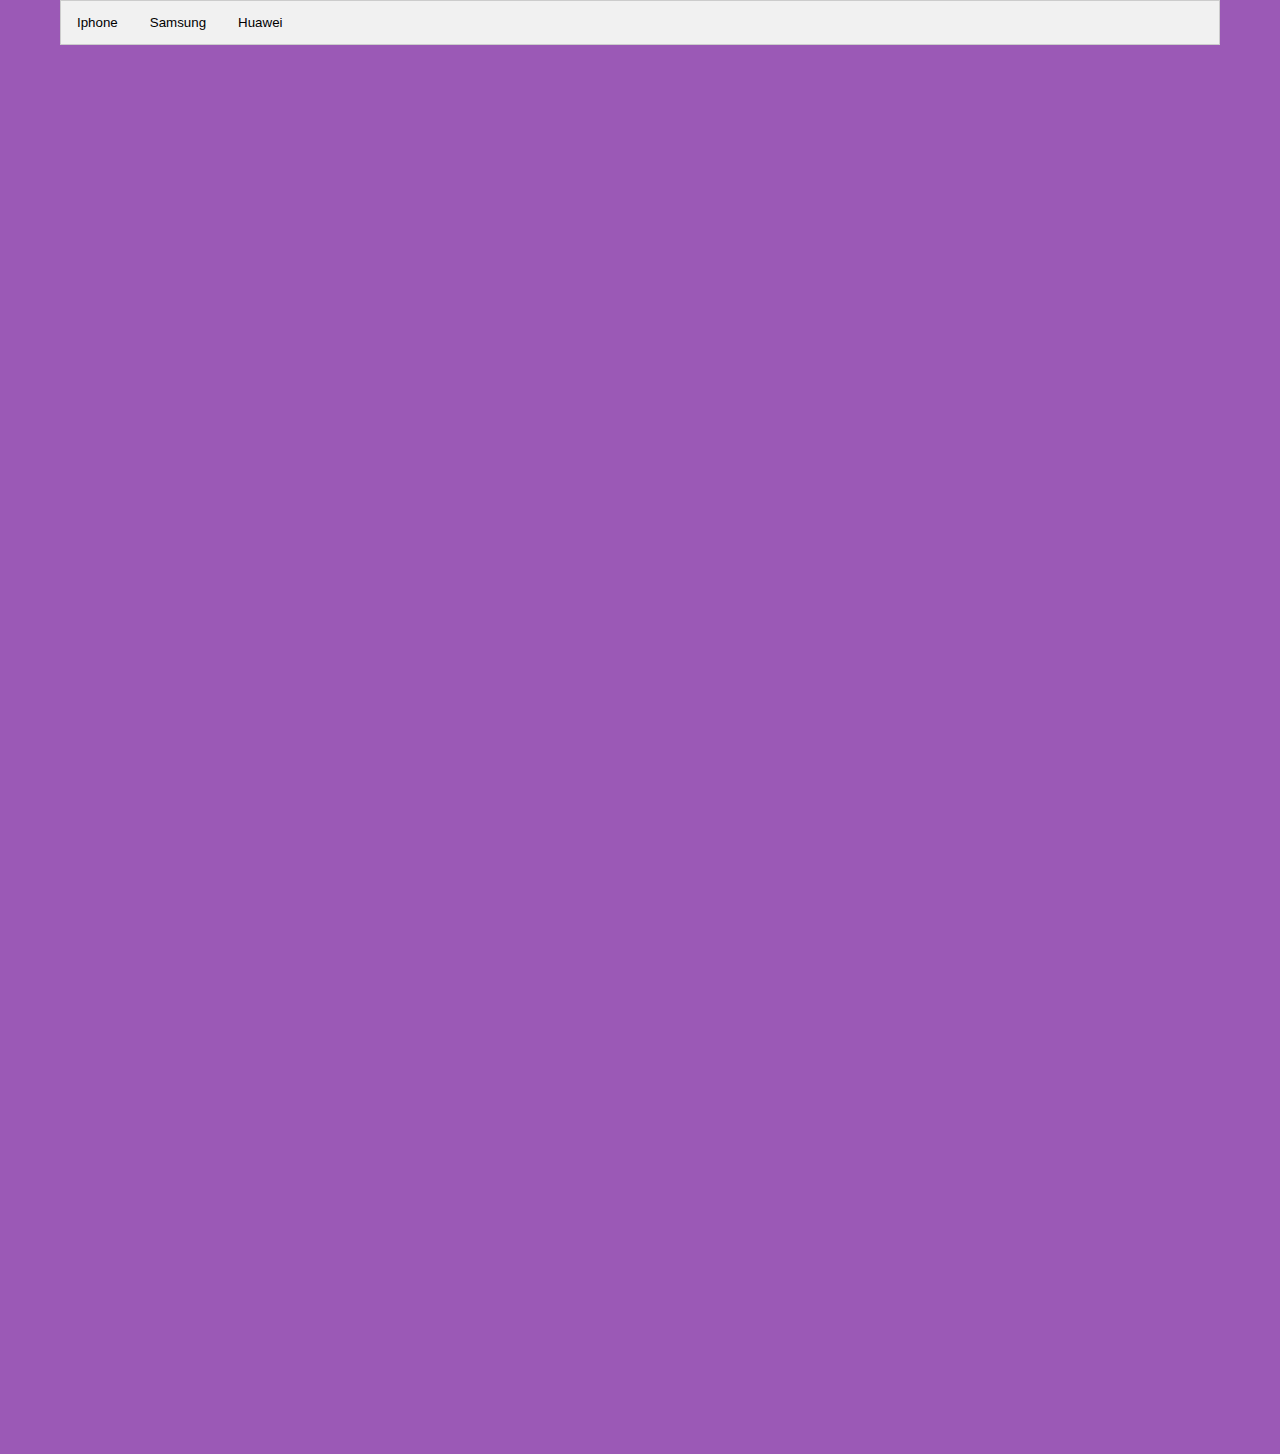
<file: index.html>
<!doctype html>
<html lang="en">
<head>
    <meta charset="UTF-8">
    <meta name="viewport"
          content="width=device-width, user-scalable=no, initial-scale=1.0, maximum-scale=1.0, minimum-scale=1.0">
    <meta http-equiv="X-UA-Compatible" content="ie=edge">
    <title>Document</title>
    <link rel="stylesheet" href="styles.css">
    <link rel="stylesheet" href="stylestest2.css">


</head>
<body>

<div class="tab">
    <button class="tablinks" onclick="openCity(event, 'Iphone')">Iphone</button>
    <button class="tablinks" onclick="openCity(event, 'Samsung')">Samsung</button>
    <button class="tablinks" onclick="openCity(event, 'Huaweii')">Huawei</button>
</div>

<div id="Iphone" class="tabcontent">
    <h3>Iphone</h3>
    <p>It's are affordable mobile phones</p>

    <div class="Products">
        <div class="container1">
            <button id="Iphone14">Iphone 14</button>
            <button id="Iphone13">Iphone 13</button>
            <button id="Iphone12">Iphone 12</button>
        </div>

        <div content="container2">
            <h1 class="text"></h1>
            <p class="Characters"></p>
            <a href="#" class="Buy"></a>
        </div>
    </div>
</div>
<div id="Samsung" class="tabcontent">
    <h3>Samsung</h3>
    <p>It's are affordable mobile phones</p>

    <button id="SamsungA53">Samsung A53</button>
    <div content="container2">
        <h1 class="text2"></h1>
        <p class="Characters2"></p>
        <a href="#" class="Buy2"></a>
    </div>
</div>
<div id="Huaweii" class="tabcontent">
    <h3>Huawei</h3>
    <p>It's are affordable mobile phones</p>
    <button id="Huawei">Huawei Nova Y90</button>
    <div content="container2">
        <h1 class="text3"></h1>
        <p class="Characters3"></p>
        <a href="#" class="Buy3"></a>
    </div>
</div>

<div id="modal2" class="container">

    <div class="header">
        <h2>Ordering</h2>
    </div>

    <form id="form" class="form">
        <div class="form-control">
            <label for="username">Username</label>
            <input type="text" placeholder="florinpop17" id="username" />
            <i class="fas fa-check-circle"></i>
            <i class="fas fa-exclamation-circle"></i>
            <small>Error message</small>
            <p id="ptest"></p>
        </div>

        <div class="form-control">
            <label for="username">Email</label>
            <input type="email" placeholder="a@florin-pop.com" id="email" />
            <i class="fas fa-check-circle"></i>
            <i class="fas fa-exclamation-circle"></i>
            <small>Error message</small>
        </div>

        <div class="form-control" >
            <label for="myList">City</label>
            <select id = "myList" onchange = "favTutorial()" >
                <option> ---Choose city--- </option>
                <option> Kiev </option>
                <option> Kharkiv </option>
                <option> Odessa </option>
                <option> Lviv </option>
            </select>
            <p> Your selected city:
                <input type = "text" id = "favourite" size = "20"> </p>
        </div>

        <div class="form-control">
            <div class="popup" onclick="myFunction()">
                <label for="city">Warehouse - click on my!</label>
                <span class="popuptext" id="myPopup">Только новая почта</span>
            </div>
            <input type="text" placeholder="Enter warehouse" id="city" />
            <i class="fas fa-check-circle"></i>
            <i class="fas fa-exclamation-circle"></i>
            <small>Error message</small>
        </div>

        <div class="form-control" >
            <p>Select your size:</p>
            <div id="group">
            </div>
            <p id="output"></p>
        </div>

        <div class="form-control" >
            <p>Comment:</p>
            <textarea id="textareabox" name="textarea1" placeholder="Start here..."></textarea>
            <p id="text-area"></p>
            <p id="text-area-succes"></p>
            <input type="button" id="submit" value="Get Text" onclick="getText()" />
        </div>


        <div class="form-control">
            <table class="rwd-table">
                <p>Price:</p>
                <tr>
                    <td data-th="price">USD 1400.00</td>
                    <td data-th="quantity"><input type="number" id="iphone14_1" value="0" placeholder="Enter Quantity"/></td>
                </tr>
            </table>
            <input  type="button" class="buttonnn" value="Get Price" onclick="total()" />

            <div class="result" id="total_cost" style="margin-left:40px;">USD 0.00</div>
        </div>

        <button id="btn">Submit</button>

    </form>
</div>

<script src="main.js"></script>
<script src="indextest2.js"></script>
</body>
</html>
</file>
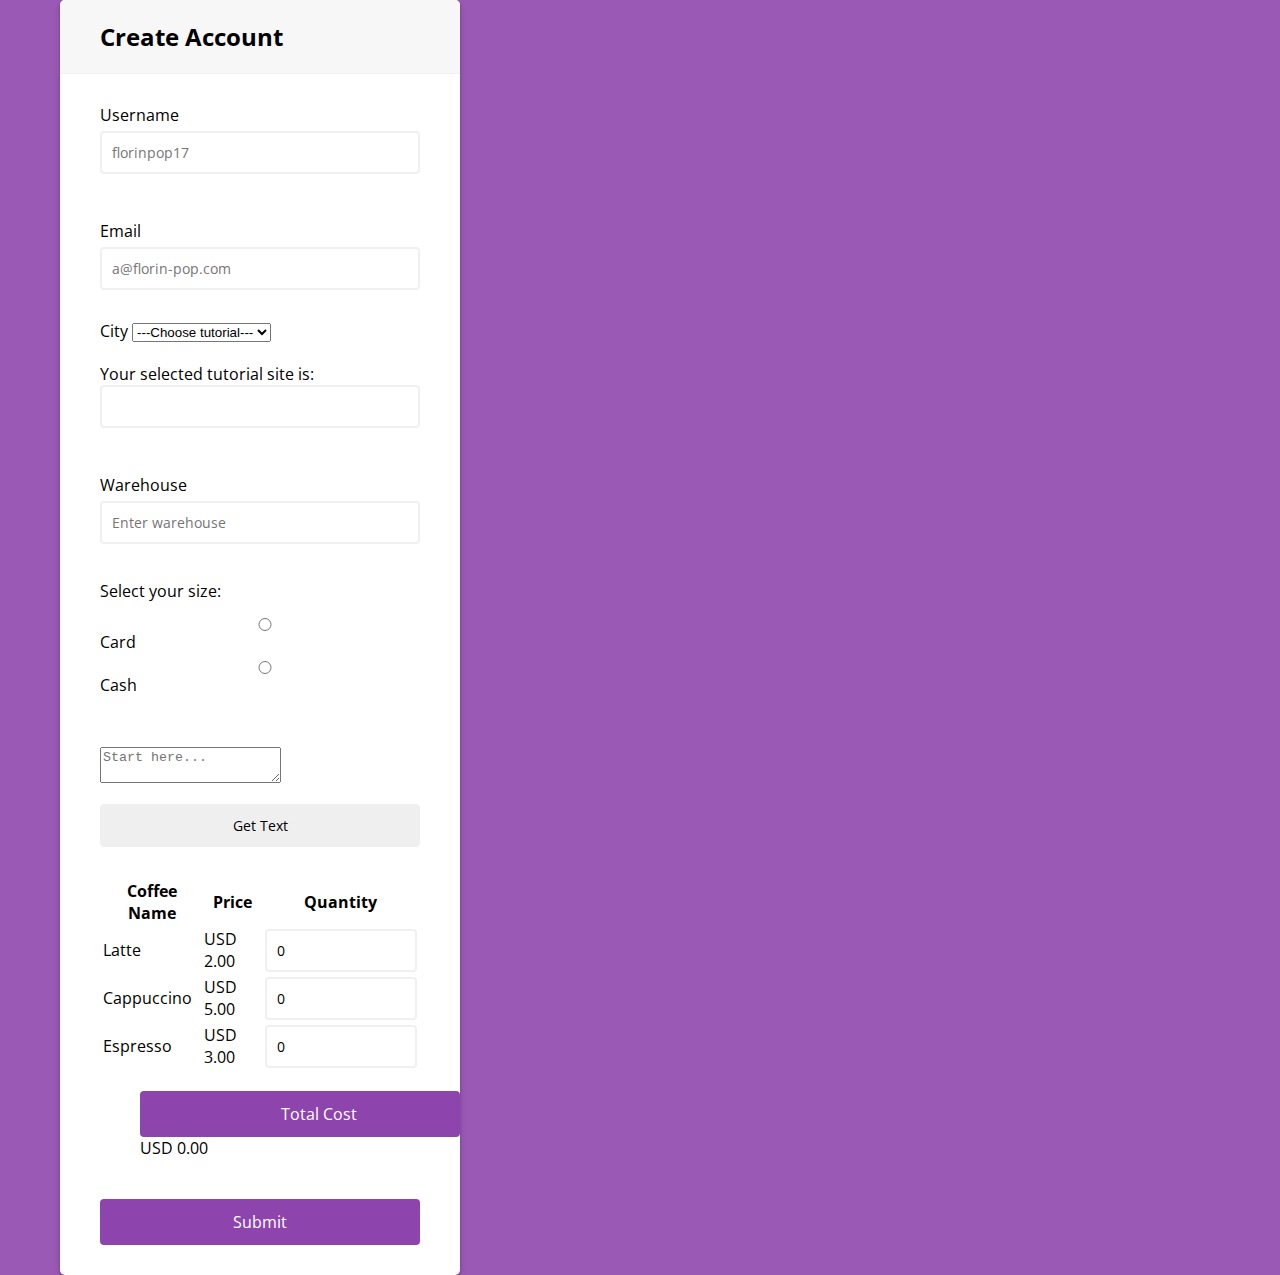
<file: indextest2.html>
<!doctype html>
<html lang="en">
<head>
    <meta charset="UTF-8">
    <meta name="viewport"
          content="width=device-width, user-scalable=no, initial-scale=1.0, maximum-scale=1.0, minimum-scale=1.0">
    <meta http-equiv="X-UA-Compatible" content="ie=edge">
    <title>Document</title>

  <link rel="stylesheet" href="stylestest2.css">


</head>
<body>


<div class="container">
  <div class="header">
    <h2>Create Account</h2>
  </div>
  <form id="form" class="form">
    <div class="form-control">
      <label for="username">Username</label>
      <input type="text" placeholder="florinpop17" id="username" />
      <i class="fas fa-check-circle"></i>
      <i class="fas fa-exclamation-circle"></i>
      <small>Error message</small>
      <p id="ptest"></p>




    </div>
    <div class="form-control">
      <label for="username">Email</label>
      <input type="email" placeholder="a@florin-pop.com" id="email" />
      <i class="fas fa-check-circle"></i>
      <i class="fas fa-exclamation-circle"></i>
      <small>Error message</small>
    </div>


    <div class="form-control" >
      <label for="myList">City</label>

      <select id = "myList" onchange = "favTutorial()" >
        <option> ---Choose tutorial--- </option>
        <option> w3schools </option>
        <option> Javatpoint </option>
        <option> tutorialspoint </option>
        <option> geeksforgeeks </option>
      </select>
      <p> Your selected tutorial site is:
        <input type = "text" id = "favourite" size = "20"> </p>
    </div>
    <div class="form-control">
      <label for="city">Warehouse</label>
      <input type="text" placeholder="Enter warehouse" id="city" />
      <i class="fas fa-check-circle"></i>
      <i class="fas fa-exclamation-circle"></i>
      <small>Error message</small>
    </div>

    <div class="form-control" >
      <p>Select your size:</p>
      <div id="group">
      </div>
      <p id="output"></p>
    </div>

    <div class="form-control" >
      <textarea id="textareabox" name="textarea1" placeholder="Start here..."></textarea>
      <p id="text-area"></p>
      <p id="text-area-succes"></p>
      <input type="button" id="submit" value="Get Text" onclick="getText()" />
    </div>


    <div class="form-control">
<!--      <label for="NumberOfgoods">Warehouse</label>-->
<!--      <input type="text" placeholder="Enter warehouse" id="NumberOfgoods" />-->

      <table class="rwd-table">
        <tr>
          <th>Coffee Name</th>
          <th>Price</th>
          <th>Quantity</th>
        </tr>
        <tr>
          <td data-th="title">Latte</td>
          <td data-th="price">USD 2.00</td>
          <td data-th="quantity"><input type="number" id="qty1" value="0" placeholder="Enter Quantity"/></td>
        </tr>
        <tr>
          <td data-th="title">Cappuccino</td>
          <td data-th="price">USD 5.00</td>
          <td data-th="quantity"><input type="number" id="qty2" value="0" placeholder="Enter Quantity"/></td>
        </tr>
        <tr>
          <td data-th="title">Espresso</td>
          <td data-th="price">USD 3.00</td>
          <td data-th="quantity"><input type="number" id="qty3" value="0" placeholder="Enter Quantity"/></td>
        </tr>
      </table>



      <button onclick="total()" class="buttonnn" style="padding-left:48px;margin-left:40px;">Total Cost</button>
      <div class="result" id="total_cost" style="margin-left:40px;">USD 0.00</div>
    </div>








    <button id="btn">Submit</button>



  </form>
</div>












<script src="indextest2.js"></script>


</body>
</html>
</file>
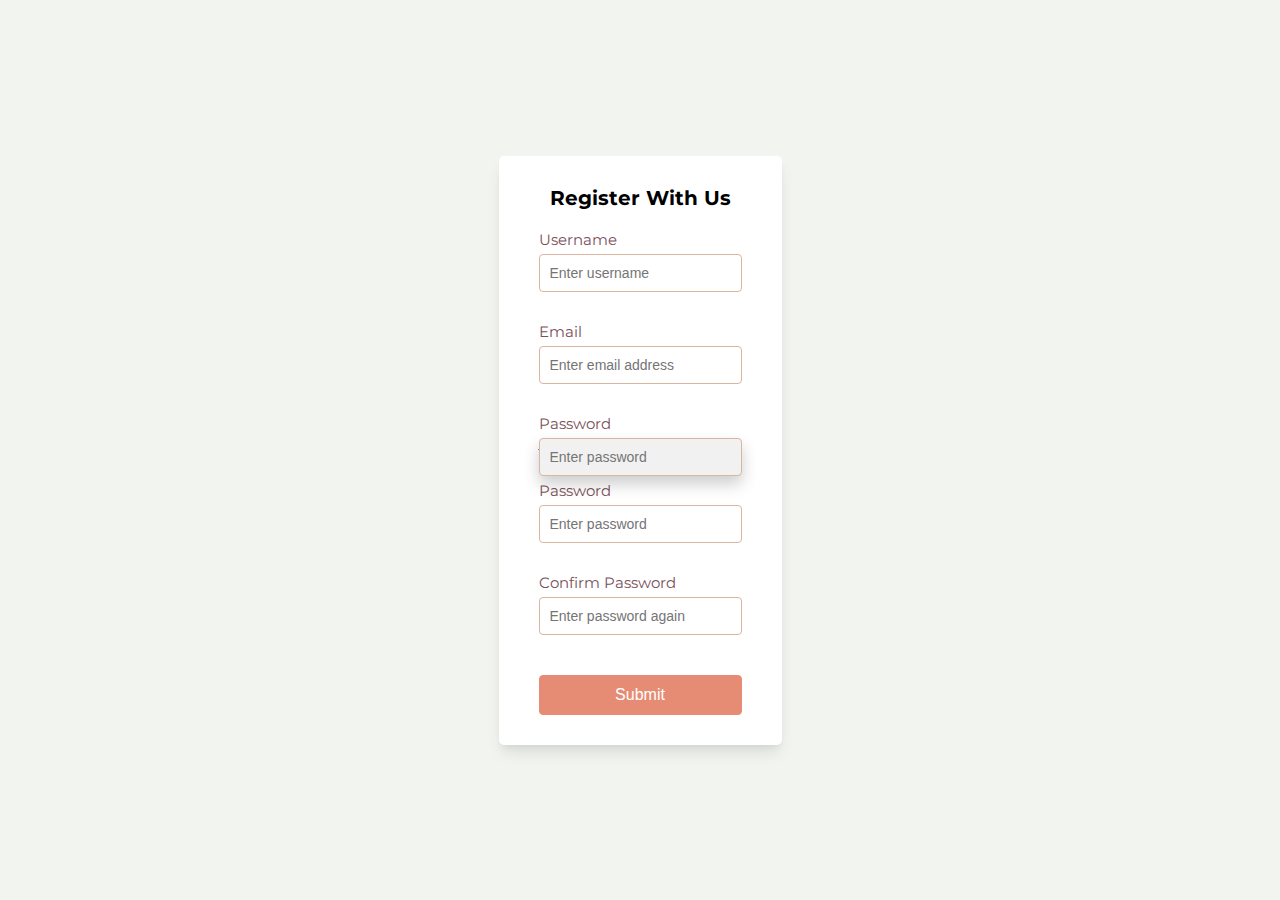
<file: validation test.html>
<!doctype html>
<html lang="en">
<head>
    <meta charset="UTF-8">
    <meta name="viewport"
          content="width=device-width, user-scalable=no, initial-scale=1.0, maximum-scale=1.0, minimum-scale=1.0">
    <meta http-equiv="X-UA-Compatible" content="ie=edge">
    <title>Document</title>
  <link rel="stylesheet" href="validation test.css">

</head>
<body>

<div class="container">
  <form action="thanks.html" id="form" class="form">
    <h2>Register With Us</h2>
    <div class="form-control">
      <label for="username">Username</label>
      <input type="text" id="username" name="username" placeholder="Enter username">
      <small>Username must be at least 3 characters</small>
    </div>
    <div class="form-control">
      <label for="email">Email</label>
      <input type="text" id="email" name="email" placeholder="Enter email address">
      <small>Field cannot be empty</small>
    </div>
    <div class="form-control">
      <label for="password">Password</label>
      <input type="password" id="myDropdown" name="password" placeholder="Enter password" class="dropdown-content">
        <a href="#">Link 1</a>
        <a href="#">Link 2</a>
        <a href="#">Link 3</a>
      </input>
      <small>Password must be 8 or more characters</small>
    </div>
    <div class="form-control">
      <label for="password">Password</label>
      <input type="password" id="password" name="password" placeholder="Enter password">
      <small>Password must be 8 or more characters</small>
    </div>
    <div class="form-control">
      <label for="password-confirmation">Confirm Password</label>
      <input type="password" id="password-confirmation" name="password-confirmation" placeholder="Enter password again">
      <small>Passwords must match</small>
    </div>
    <button type="submit">Submit</button>
  </form>

</div>



<!--Js-->
<script src="validation test.js"></script>
</body>
</html>
</file>
<file: styles.css>
.tab {
    overflow: hidden;
    border: 1px solid #ccc;
    background-color: #f1f1f1;
}

/* Style the buttons that are used to open the tab content */
.tab button {
    background-color: inherit;
    float: left;
    border: none;
    outline: none;
    cursor: pointer;
    padding: 14px 16px;
    transition: 0.3s;
}

/* Change background color of buttons on hover */
.tab button:hover {
    background-color: #ddd;
}

/* Create an active/current tablink class */
.tab button.active {
    background-color: #ccc;
}

/* Style the tab content */
.tabcontent {
    background: white;
    display: none;
    padding: 6px 12px;
    border: 1px solid #ccc;
    border-top: none;
    border-bottom: 0px;
    margin-top: 50px;
    padding: 40px;
    border-radius: 24px;
}

.Products {
    margin-bottom: 80px;
}

#modal2 {
    margin-top: 50px;
    margin-left: auto;
    margin-right: auto;
}













/* The Modal (background) */
.modal {
    display: none; /* Hidden by default */
    position: fixed; /* Stay in place */
    z-index: 1; /* Sit on top */
    padding-top: 100px; /* Location of the box */
    left: 0;
    top: 0;
    width: 100%; /* Full width */
    height: 100%; /* Full height */
    overflow: auto; /* Enable scroll if needed */
    background-color: rgb(0,0,0); /* Fallback color */
    background-color: rgba(0,0,0,0.4); /* Black w/ opacity */
}

/* Modal Content */
.modal-content {
    background-color: #fefefe;
    margin: auto;
    padding: 20px;
    border: 1px solid #888;
    width: 80%;
}

/* The Close Button */
.close {
    color: #aaaaaa;
    float: right;
    font-size: 28px;
    font-weight: bold;
}

.close:hover,
.close:focus {
    color: #000;
    text-decoration: none;
    cursor: pointer;
}










#modal2 {
    opacity: 0;
}
.row {
    display: -ms-flexbox; /* IE10 */
    display: flex;
    -ms-flex-wrap: wrap; /* IE10 */
    flex-wrap: wrap;
    margin: 0 -16px;
}

.col-25 {
    -ms-flex: 25%; /* IE10 */
    flex: 25%;
}

.col-50 {
    -ms-flex: 50%; /* IE10 */
    flex: 50%;
}

.col-75 {
    -ms-flex: 75%; /* IE10 */
    flex: 75%;
}

.col-25,
.col-50,
.col-75 {
    padding: 0 16px;
}

.container {
    background-color: #f2f2f2;
    padding: 5px 20px 15px 20px;
    border: 1px solid lightgrey;
    border-radius: 3px;
}

input[type=text] {
    width: 100%;
    margin-bottom: 20px;
    padding: 12px;
    border: 1px solid #ccc;
    border-radius: 3px;
}

label {
    margin-bottom: 10px;
    display: block;
}

.icon-container {
    margin-bottom: 20px;
    padding: 7px 0;
    font-size: 24px;
}

.btn {
    background-color: #04AA6D;
    color: white;
    padding: 12px;
    margin: 10px 0;
    border: none;
    width: 100%;
    border-radius: 3px;
    cursor: pointer;
    font-size: 17px;
}

.btn:hover {
    background-color: #45a049;
}

a {
    color: #2196F3;
}

hr {
    border: 1px solid lightgrey;
}

span.price {
    float: right;
    color: grey;
}

/* Responsive layout - when the screen is less than 800px wide, make the two columns stack on top of each other instead of next to each other (also change the direction - make the "cart" column go on top) */
@media (max-width: 800px) {
    .row {
        flex-direction: column-reverse;
    }
    .col-25 {
        margin-bottom: 20px;
    }
}

input[type=text], select, textarea {
    width: 100%; /* Full width */
    padding: 12px; /* Some padding */
    border: 1px solid #ccc; /* Gray border */
    border-radius: 4px; /* Rounded borders */
    box-sizing: border-box; /* Make sure that padding and width stays in place */
    margin-top: 6px; /* Add a top margin */
    margin-bottom: 16px; /* Bottom margin */
    resize: vertical /* Allow the user to vertically resize the textarea (not horizontally) */
}

/* Style the submit button with a specific background color etc */
input[type=submit] {
    background-color: #04AA6D;
    color: white;
    padding: 12px 20px;
    border: none;
    border-radius: 4px;
    cursor: pointer;
}

/* When moving the mouse over the submit button, add a darker green color */
input[type=submit]:hover {
    background-color: #45a049;
}











/*Pop-up*/
.popup {
    position: relative;
    display: inline-block;
    cursor: pointer;
    -webkit-user-select: none;
    -moz-user-select: none;
    -ms-user-select: none;
    user-select: none;
}

/* The actual popup */
.popup .popuptext {
    visibility: hidden;
    width: 160px;
    background-color: #555;
    color: #fff;
    text-align: center;
    border-radius: 6px;
    padding: 8px 0;
    position: absolute;
    z-index: 1;
    bottom: 125%;
    left: 50%;
    margin-left: -80px;
}

/* Popup arrow */
.popup .popuptext::after {
    content: "";
    position: absolute;
    top: 100%;
    left: 50%;
    margin-left: -5px;
    border-width: 5px;
    border-style: solid;
    border-color: #555 transparent transparent transparent;
}

/* Toggle this class - hide and show the popup */
.popup .show {
    visibility: visible;
    -webkit-animation: fadeIn 1s;
    animation: fadeIn 1s;
}

/* Add animation (fade in the popup) */
@-webkit-keyframes fadeIn {
    from {opacity: 0;}
    to {opacity: 1;}
}

@keyframes fadeIn {
    from {opacity: 0;}
    to {opacity:1 ;}
}
</file>
<file: stylestest2.css>
@import url('https://fonts.googleapis.com/css?family=Muli&display=swap');
@import url('https://fonts.googleapis.com/css?family=Open+Sans:400,500&display=swap');

* {
    box-sizing: border-box;
}


body {
    background-color: #9b59b6;
    font-family: 'Open Sans', sans-serif;
    padding: 0 60px;
    align-items: center;
    justify-content: center;
    min-height: 100vh;
    margin: 0;
}

.container {
    background-color: #fff;
    border-radius: 5px;
    box-shadow: 0 2px 5px rgba(0, 0, 0, 0.3);
    overflow: hidden;
    width: 400px;
    max-width: 100%;
}

.header {
    border-bottom: 1px solid #f0f0f0;
    background-color: #f7f7f7;
    padding: 20px 40px;
}

.header h2 {
    margin: 0;
}

.form {
    padding: 30px 40px;
}

.form-control {
    margin-bottom: 10px;
    padding-bottom: 20px;
    position: relative;
}

.form-control label {
    display: inline-block;
    margin-bottom: 5px;
}

.form-control input {
    border: 2px solid #f0f0f0;
    border-radius: 4px;
    display: block;
    font-family: inherit;
    font-size: 14px;
    padding: 10px;
    width: 100%;
}

.form-control input:focus {
    outline: 0;
    border-color: #777;
}

.form-control.success input {
    border-color: #2ecc71;
}

.form-control.error input {
    border-color: #e74c3c;
}

.form-control i {
    visibility: hidden;
    position: absolute;
    top: 40px;
    right: 10px;
}

.form-control.success i.fa-check-circle {
    color: #2ecc71;
    visibility: visible;
}

.form-control.error i.fa-exclamation-circle {
    color: #e74c3c;
    visibility: visible;
}

.form-control small {
    color: #e74c3c;
    position: absolute;
    bottom: 0;
    left: 0;
    visibility: hidden;
}

.form-control.error small {
    visibility: visible;
}

.form button {
    background-color: #8e44ad;
    border: 2px solid #8e44ad;
    border-radius: 4px;
    color: #fff;
    display: block;
    font-family: inherit;
    font-size: 16px;
    padding: 10px;
    margin-top: 20px;
    width: 100%;
}









/* SOCIAL PANEL CSS */
.social-panel-container {
    position: fixed;
    right: 0;
    bottom: 80px;
    transform: translateX(100%);
    transition: transform 0.4s ease-in-out;
}

.social-panel-container.visible {
    transform: translateX(-10px);
}

.social-panel {
    background-color: #fff;
    border-radius: 16px;
    box-shadow: 0 16px 31px -17px rgba(0,31,97,0.6);
    border: 5px solid #001F61;
    display: flex;
    flex-direction: column;
    justify-content: center;
    align-items: center;
    font-family: 'Muli';
    position: relative;
    height: 169px;
    width: 370px;
    max-width: calc(100% - 10px);
}

.social-panel button.close-btn {
    border: 0;
    color: #97A5CE;
    cursor: pointer;
    font-size: 20px;
    position: absolute;
    top: 5px;
    right: 5px;
}

.social-panel button.close-btn:focus {
    outline: none;
}

.social-panel p {
    background-color: #001F61;
    border-radius: 0 0 10px 10px;
    color: #fff;
    font-size: 14px;
    line-height: 18px;
    padding: 2px 17px 6px;
    position: absolute;
    top: 0;
    left: 50%;
    margin: 0;
    transform: translateX(-50%);
    text-align: center;
    width: 235px;
}

.social-panel p i {
    margin: 0 5px;
}

.social-panel p a {
    color: #FF7500;
    text-decoration: none;
}

.social-panel h4 {
    margin: 20px 0;
    color: #97A5CE;
    font-family: 'Muli';
    font-size: 14px;
    line-height: 18px;
    text-transform: uppercase;
}

.social-panel ul {
    display: flex;
    list-style-type: none;
    padding: 0;
    margin: 0;
}

.social-panel ul li {
    margin: 0 10px;
}

.social-panel ul li a {
    border: 1px solid #DCE1F2;
    border-radius: 50%;
    color: #001F61;
    font-size: 20px;
    display: flex;
    justify-content: center;
    align-items: center;
    height: 50px;
    width: 50px;
    text-decoration: none;
}

.social-panel ul li a:hover {
    border-color: #FF6A00;
    box-shadow: 0 9px 12px -9px #FF6A00;
}

.floating-btn {
    border-radius: 26.5px;
    background-color: #001F61;
    border: 1px solid #001F61;
    box-shadow: 0 16px 22px -17px #03153B;
    color: #fff;
    cursor: pointer;
    font-size: 16px;
    line-height: 20px;
    padding: 12px 20px;
    position: fixed;
    bottom: 20px;
    right: 20px;
    z-index: 999;
}

.floating-btn:hover {
    background-color: #ffffff;
    color: #001F61;
}

.floating-btn:focus {
    outline: none;
}

.floating-text {
    background-color: #001F61;
    border-radius: 10px 10px 0 0;
    color: #fff;
    font-family: 'Muli';
    padding: 7px 15px;
    position: fixed;
    bottom: 0;
    left: 50%;
    transform: translateX(-50%);
    text-align: center;
    z-index: 998;
}

.floating-text a {
    color: #FF7500;
    text-decoration: none;
}

@media screen and (max-width: 480px) {

    .social-panel-container.visible {
        transform: translateX(0px);
    }

    .floating-btn {
        right: 10px;
    }
}





.ptest {
    opacity: 0;
}
.dropdown {
    position: relative;
    display: inline-block;
}
/* set the size and position of button on web */
.button {
    padding: 10px 30px;
    font-size: 15px;
}
/* provide css to background of list items */
#list-items {
    display: none;
    position: absolute;
    background-color: white;
    min-width: 185px;
}
/* provide css to list items */
#list-items a {
    display: block;
    font-size: 18px;
    background-color: #ddd;
    color: black;
    text-decoration: none;
    padding: 10px;
}




/*!* Dropdown Button *!*/
/*.dropbtn {*/
/*    background-color: #3498DB;*/
/*    color: white;*/
/*    padding: 16px;*/
/*    font-size: 16px;*/
/*    border: none;*/
/*    cursor: pointer;*/
/*}*/

/*!* Dropdown button on hover & focus *!*/
/*.dropbtn:hover, .dropbtn:focus {*/
/*    background-color: #2980B9;*/
/*}*/

/*!* The container <div> - needed to position the dropdown content *!*/
/*.dropdown {*/
/*    position: relative;*/
/*    display: inline-block;*/
/*}*/

/*!* Dropdown Content (Hidden by Default) *!*/
/*.dropdown-content {*/
/*    display: none;*/
/*    position: absolute;*/
/*    background-color: #f1f1f1;*/
/*    min-width: 160px;*/
/*    box-shadow: 0px 8px 16px 0px rgba(0,0,0,0.2);*/
/*    z-index: 1;*/
/*}*/

/*!* Links inside the dropdown *!*/
/*.dropdown-content a {*/
/*    color: black;*/
/*    padding: 12px 16px;*/
/*    text-decoration: none;*/
/*    display: block;*/
/*}*/

/*!* Change color of dropdown links on hover *!*/
/*.dropdown-content a:hover {background-color: #ddd;}*/

/*!* Show the dropdown menu (use JS to add this class to the .dropdown-content container when the user clicks on the dropdown button) *!*/
/*.show {display:block;}*/
</file>
<file: validation test.css>
@import url(https://fonts.bunny.net/css?family=montserrat);

:root {
    --off-white: #f2f4ef;
    --white: #fff;
    --primary-color: #e68c74;
    --secondary-color: #7a5059;
    --light-accent-color: #dcb5a0;
    --dark-accent-color: #ed7b6d;
    --success-color: #7aa55b;
    --error-color: #f44336;
}
* {
    box-sizing: border-box;
    margin: 0;
    padding: 0;
}

html {
    font-size: 62.5%;
}

body {
    background-color: var(--off-white);
    display: grid;
    font-family: "Montserrat", sans-serif;
    min-height: 100vh;
    place-content: center;
}

h2 {
    font-size: 2rem;
    margin: 0 0 2rem;
    text-align: center;
}

.container {
    background-color: var(--white);
    border-radius: 0.5rem;
    box-shadow: rgba(0, 0, 0, 0.1) 0px 10px 15px -3px,
    rgba(0, 0, 0, 0.05) 0px 4px 6px -2px;
}

.form {
    padding: 3rem 4rem;
}

.form-control {
    margin-bottom: 1rem;
    padding-bottom: 2rem;
    position: relative;
}

.form-control label {
    color: var(--secondary-color);
    display: block;
    font-size: 1.5rem;
    margin-bottom: 0.5rem;
}

.form-control input {
    border: 1px solid var(--light-accent-color);
    border-radius: 0.4rem;
    display: block;
    font-size: 1.4rem;
    padding: 1rem;
    width: 100%;
    transition: border-color 0.5s;
}

.form-control input:focus {
    outline: none;
    border-color: var(--secondary-color);
}

.form-control.success input {
    border-color: var(--success-color);
}

.form-control.error input {
    border-color: var(--error-color);
}

.form-control small {
    color: var(--error-color);
    position: absolute;
    bottom: 0;
    left: 0;
    visibility: hidden;
}

.form-control.error small {
    visibility: visible;
}

.form button {
    cursor: pointer;
    background-color: var(--primary-color);
    border: 1px solid var(--primary-color);
    color: var(--white);
    border-radius: 0.4rem;
    padding: 1rem 2rem;
    display: block;
    font-size: 1.6rem;
    margin-top: 2rem;
    width: 100%;
}






.dropbtn {
    background-color: #3498DB;
    color: white;
    padding: 16px;
    font-size: 16px;
    border: none;
    cursor: pointer;
}

/* Dropdown button on hover & focus */
.dropbtn:hover, .dropbtn:focus {
    background-color: #2980B9;
}

/* The container <div> - needed to position the dropdown content */
.dropdown {
    position: relative;
    display: inline-block;
}

/* Dropdown Content (Hidden by Default) */
.dropdown-content {
    display: none;
    position: absolute;
    background-color: #f1f1f1;
    min-width: 160px;
    box-shadow: 0px 8px 16px 0px rgba(0,0,0,0.2);
    z-index: 1;
}

/* Links inside the dropdown */
.dropdown-content a {
    color: black;
    padding: 12px 16px;
    text-decoration: none;
    display: block;
}

/* Change color of dropdown links on hover */
.dropdown-content a:hover {background-color: #ddd;}

/* Show the dropdown menu (use JS to add this class to the .dropdown-content container when the user clicks on the dropdown button) */
.show {display:block;}
</file>
